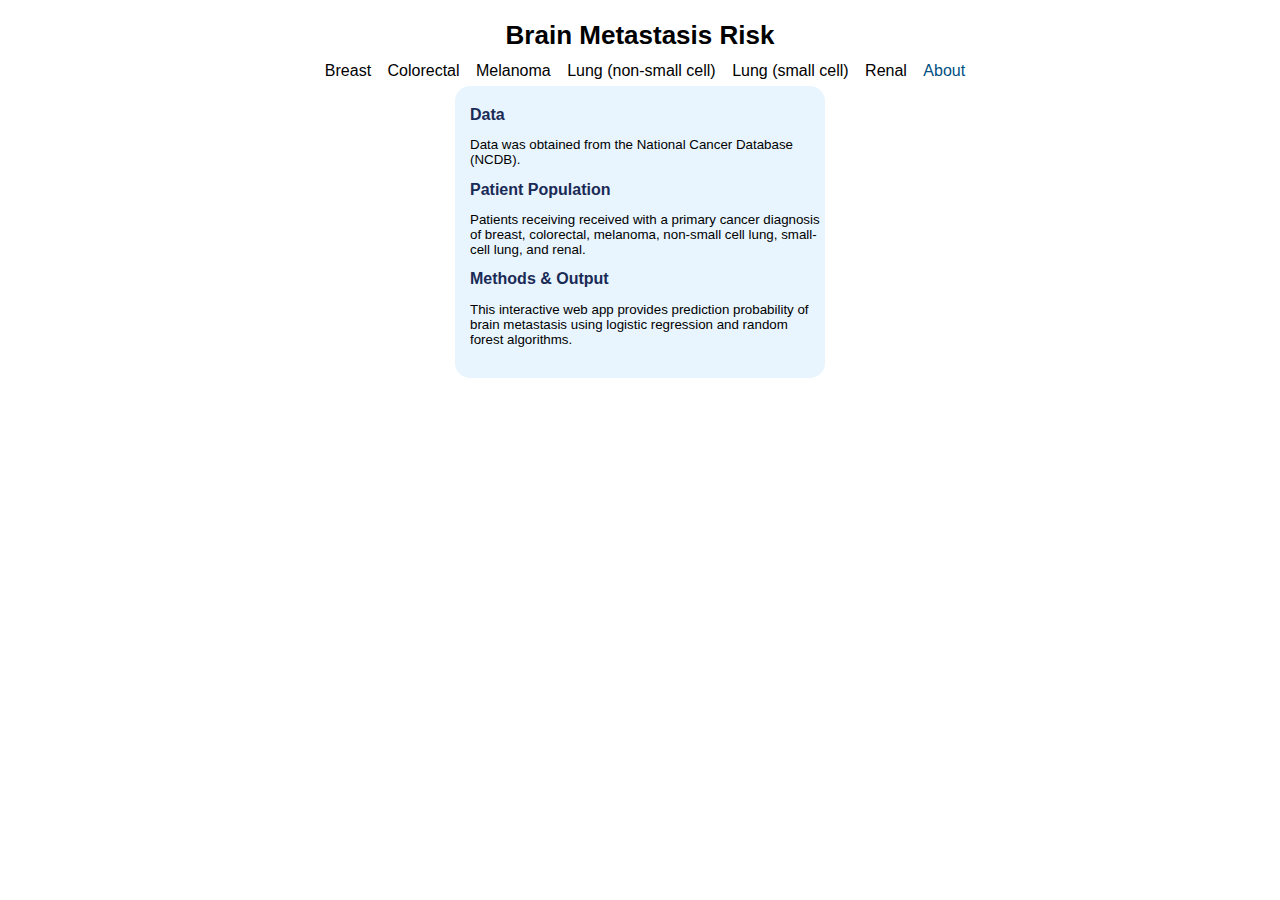
<file: index.html>
<!-- start html doc -->
<html>
<head>
	<link rel = "stylesheet" type = "text/css" href = "style.css">
	<meta name="apple-mobile-web-app-capable" content="yes">
	<meta name = "viewport" content = "width=device-width, initial-scale = 1.0">
	<title> About </title>
</head>

<body>
	
<h1 class = "main-title" align = "center"> Brain Metastasis Risk </h1>

<!-- interactive nav bar, toggle between calculator and about page-->

<div align = "center">
	<ul id = "nav">
		<li><a href = "breast.html"> Breast </a></li>
		<li><a href = "colon.html"> Colorectal </a></li>
		<li><a href = "melanoma.html"> Melanoma </a></li>
		<li><a href = "nsclc.html"> Lung (non-small cell) </a></li>
		<li><a href = "sclc.html"> Lung (small cell) </a></li>
		<li><a href = "rcc.html"> Renal </a></li>
		<li><a href = "index.html" class = "active-page"> About </a></li>
	<ul>
</div>


<!-- begin 'about' section -->
<!-- set background, same as calculate page -->

<div style="background-color: #e8f5feff; border-radius: 15px; width: 370px; margin: 0 auto;">

	<div class = "about">

		<h4> Data </h4>

			<p>
				Data was obtained from the National Cancer Database (NCDB). 
			</p>

		<h4> Patient Population </h4>

			<p>
				Patients receiving received with a primary cancer diagnosis of breast, colorectal, melanoma, non-small cell lung, small-cell lung, and renal.
			</p>


		<h4> Methods &amp Output </h4>

			<p>
				This interactive web app provides prediction probability of brain metastasis using logistic regression and random forest algorithms.
			</p>

		<br>

	</div>

</div>

</body>

</html>
</file>
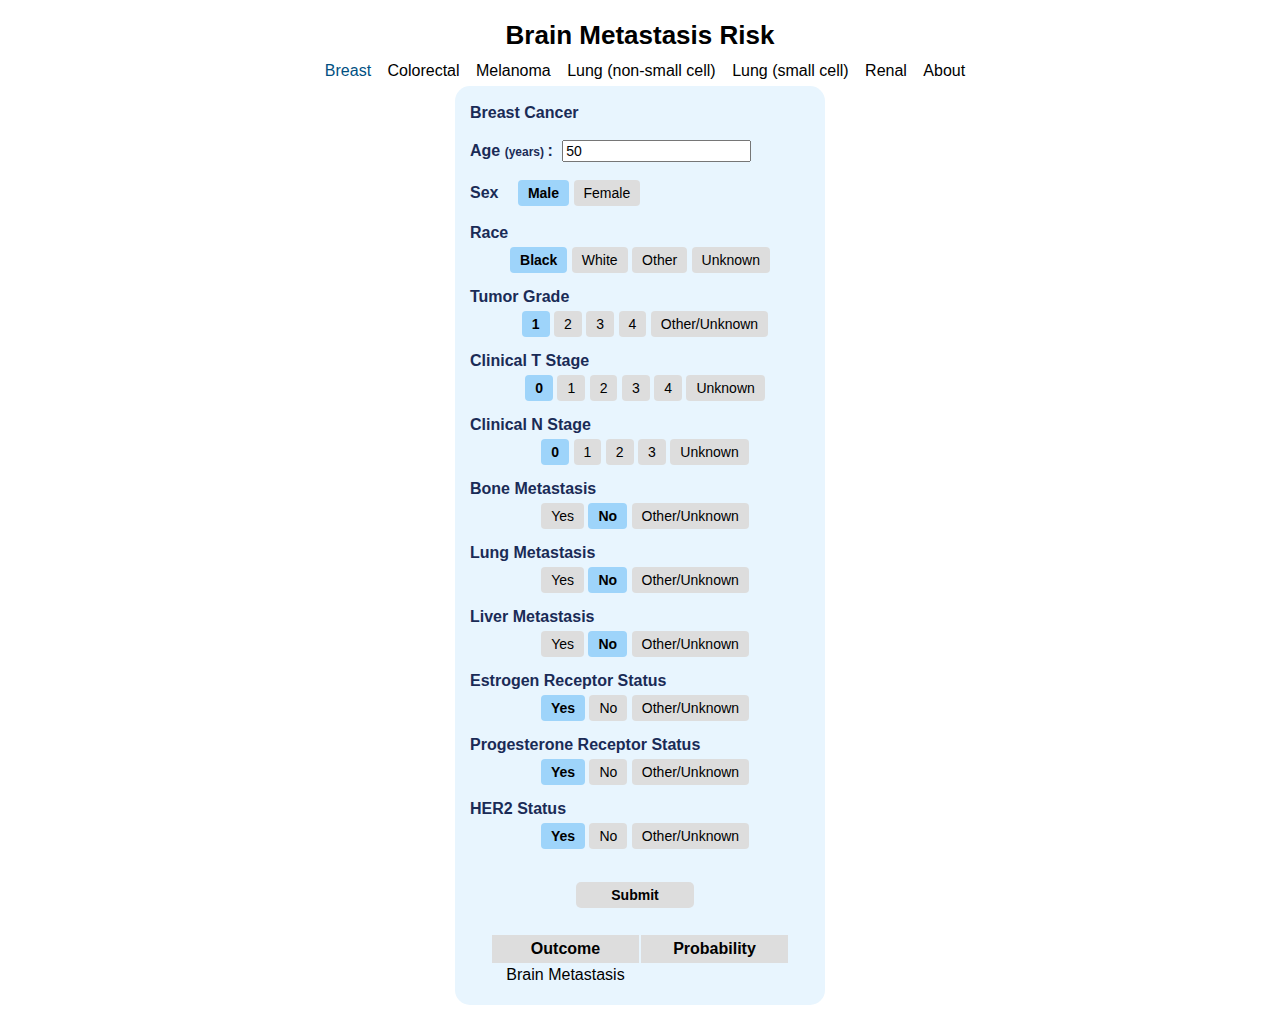
<file: breast.html>
<!--brain mets risk after primary, Aug 2023 update -->

<!-- start html doc -->
<!DOCTYPE html>
<html>
<head lang = "en">
	<link rel = "stylesheet" type = "text/css" href = "style.css">
	<meta charset = "UTF-8">
	<meta name = "apple-mobile-web-app-capable" content = "yes">
	<meta name = "viewport" content = "width=device-width, initial-scale = 1.0">
	<title> Calculate </title>

	<script>
	// for brain mets risk prediction
	// helper function, fix probability interval, bound at 100 bc we display percents
	// returns x as a number, not as a string

	function probInt(x) {
		if (x < 0){
			x = Math.max(0, x);
		}
		if(x > 100){
			x = Math.min(100,x);
		}
		return x;
	}

	// calculation for risk prediction

	function calc(){

		// first obtain age value, if missing report

		var age_val = parseFloat(document.getElementById("age_input").value);

		if (isNaN(age_val)) {
				document.getElementById('display').innerHTML = "Age input is missing.";
			} else {

			// define PT
			// map age onto points

			var PT; 

			if (age_val <= 0) {
				var PT = 15
			} else if (age_val >= 90){
				var PT =  0
			} else {
				var PT = 15 - .17*age_val
			}

			// check male vs female
			// isMale is t/f var, T if male
			var isFemale = document.querySelector('input[name="sex"]:checked').value === "female";

			// get race as string
			var race = document.querySelector('input[name="race"]:checked').value;

			// get tumor grade
			var grade = document.querySelector('input[name="grade"]:checked').value;

			// get t stage
			var tstage = document.querySelector('input[name="tstage"]:checked').value;

			// get n stage
			var nstage = document.querySelector('input[name="nstage"]:checked').value;

			// get bone mets
			var bonemet = document.querySelector('input[name="bonemet"]:checked').value;

			// get lung mets
			var lungmet = document.querySelector('input[name="lungmet"]:checked').value;

			// get liver mets
			var livmet = document.querySelector('input[name="livmet"]:checked').value;

			// get ER status
			var er = document.querySelector('input[name="er"]:checked').value;

			// get PR status
			var pr = document.querySelector('input[name="pr"]:checked').value;

			// get HER2
			var her2 = document.querySelector('input[name="her2"]:checked').value;

			// update PT

			PT = PT + (1.9*isFemale) + 4.9*(race === "4") + 7.4*(race === "2") + 8.1*(race === "1") + 18.7*(grade === "2") + 24.7*(grade === "3") + 35.7*(grade === "4") + 39.9*(grade === "5") + 11.8*(tstage === "2") + 19.8*(tstage === "3") + 20.7*(tstage === "4") + 30.9*(tstage === "0") + 7.7* (tstage === "5") + 32.8*(nstage === "2") + 32.5*(nstage === "3") + 39.5*(nstage === "4") + 35.8*(nstage === "5") + 97.6*(bonemet === "3") + 100.0*(bonemet === "1") + 62.8*(lungmet === "1") + 58.9*(lungmet === "3") + 26.1*(livmet === "1") + 47.6*(livmet === "3") + 2.2*(er === "1") + 20.6*(er === "2") + 11.9*(pr === "3") + 14.8*(pr === "2") + 13.9*(her2 === "2") + 18.5*(her2 === "1");


			// map points onto brain mets risk

			var outcome = Math.round(Math.exp(0.02668734*PT-9.053026)/(Math.exp(0.02668734*PT-9.053026)+1)*100);

			// format, display results bound between 0 and 1
			//document.getElementById('display_outcome').innerHTML = PT +'%'
			document.getElementById('display_outcome').innerHTML = probInt(outcome) +'%'
			}
		}

	</script>

</head>


<body>

<h1 class = "main-title" align = "center"> Brain Metastasis Risk </h1>

<div align = "center">
	<ul id = "nav">
		<li><a href = "breast.html" class = "active-page"> Breast </a></li>
		<li><a href = "colon.html"> Colorectal </a></li>
		<li><a href = "melanoma.html"> Melanoma </a></li>
		<li><a href = "nsclc.html"> Lung (non-small cell) </a></li>
		<li><a href = "sclc.html"> Lung (small cell) </a></li>
		<li><a href = "rcc.html"> Renal </a></li>
		<li><a href = "index.html"> About </a></li>
	<ul>
</div>

<!-- begin calculator -->
<!-- set background -->

<div style="background-color: #e8f5feff; border-radius: 15px; width: 370px; margin: 0 auto">

	<!-- build form -->
	<div style="width: 360px; margin 0 auto">
		<form style = "padding-left: 10px; font-size: 16px" method = "post">
			<br>

			<h4> Breast Cancer</h4><br> <br>

			<h4> Age <span style="font-size: 12px"> (years) </span>: </h4>

			<input type="number" name = "age" id = "age_input" style="font-size: 14px" min = "0" value = "50">

			<br></br>

			<div class = "radio-toolbar">

				<h4> Sex </h4>

				<input type = "radio" id = "sexMale" name = "sex" value = "male" checked>  
				<label for = "sexMale" style="margin-left: 10px"> Male </label>

				<input type = "radio" id = "sexFemale" name = "sex" value = "female">
				<label for = "sexFemale"> Female </label>
			</div>

			<br>

			<h4> Race </h4>

			<div class = "radio-toolbar" style="text-align: center; padding-top: 5px; padding-bottom: 15px">

				<input type = "radio" id = "r1" name = "race" value = 1 checked>
				<label for = "r1"> Black </label>

				<input type = "radio" id = "r2" name = "race" value = 2>
				<label for = "r2"> White </label>

				<input type = "radio" id = "r3" name = "race" value = 3>
				<label for = "r3"> Other </label>

				<input type = "radio" id = "r4" name = "race" value = 4>
				<label for = "r4"> Unknown </label>

			</div>

			<h4> Tumor Grade </h4>

			<div class = "radio-toolbar" style="text-align: center; padding-top: 5px; padding-bottom: 15px">

				<input type = "radio" id = "grade1" name = "grade" value = 1 checked>
				<label for = "grade1" style="margin-left: 10px"> 1 </label>

				<input type = "radio" id = "grade2" name = "grade" value = 2>
				<label for = "grade2"> 2 </label>

				<input type = "radio" id = "grade3" name = "grade" value = 3>
				<label for = "grade3"> 3 </label>

				<input type = "radio" id = "grade4" name = "grade" value = 4>
				<label for = "grade4"> 4 </label>

				<input type = "radio" id = "grade5" name = "grade" value = 5>
				<label for = "grade5"> Other/Unknown </label>

			</div>

			<h4> Clinical T Stage </h4>

			<div class = "radio-toolbar" style="text-align: center; padding-top: 5px; padding-bottom: 15px">

				<input type = "radio" id = "t0" name = "tstage" value = 0 checked>
				<label for = "t0" style="margin-left: 10px"> 0 </label>

				<input type = "radio" id = "t1" name = "tstage" value = 1>
				<label for = "t1"> 1 </label>

				<input type = "radio" id = "t2" name = "tstage" value = 2>
				<label for = "t2"> 2 </label>

				<input type = "radio" id = "t3" name = "tstage" value = 3>
				<label for = "t3"> 3 </label>

				<input type = "radio" id = "t4" name = "tstage" value = 4>
				<label for = "t4"> 4 </label>

				<input type = "radio" id = "t5" name = "grade" value = 5>
				<label for = "t5"> Unknown </label>

			</div>

			<h4> Clinical N Stage </h4>

			<div class = "radio-toolbar" style = "text-align: center; padding-top: 5px; padding-bottom: 15px">


				<input type = "radio" id = "n1" name = "nstage" value = 1 checked>
				<label for = "n1" style="margin-left: 10px"> 0 </label>

				<input type = "radio" id = "n2" name = "nstage" value = 2>
				<label for = "n2"> 1 </label>

				<input type = "radio" id = "n3" name = "nstage" value = 3>
				<label for = "n3"> 2 </label>

				<input type = "radio" id = "n4" name = "nstage" value = 4>
				<label for = "n4"> 3 </label>

				<input type = "radio" id = "n5" name = "nstage" value = 5>
				<label for = "n5"> Unknown </label>

			</div>

			<h4> Bone Metastasis </h4>

			<div class = "radio-toolbar" style = "text-align: center; padding-top: 5px; padding-bottom: 15px">


				<input type = "radio" id = "boney" name = "bonemet" value = 1>
				<label for = "boney" style = "margin-left: 10px"> Yes </label>

				<input type = "radio" id = "bonen" name = "bonemet" value = 2 checked>
				<label for = "bonen"> No </label>

				<input type = "radio" id = "boneo" name = "bonemet" value = 3>
				<label for = "boneo"> Other/Unknown </label>

			</div>

			<h4> Lung Metastasis </h4>

			<div class = "radio-toolbar" style = "text-align: center; padding-top: 5px; padding-bottom:  15px">


				<input type = "radio" id = "lungy" name = "lungmet" value = 1>
				<label for = "lungy" style = "margin-left: 10px"> Yes </label>

				<input type = "radio" id = "lungn" name = "lungmet" value = 2 checked>
				<label for = "lungn"> No </label>

				<input type = "radio" id = "lungo" name = "lungmet" value = 3>
				<label for = "lungo"> Other/Unknown </label>

			</div>


			<h4> Liver Metastasis </h4>

			<div class = "radio-toolbar" style = "text-align: center; padding-top: 5px; padding-bottom:  15px">


				<input type = "radio" id = "livy" name = "livmet" value = 1>
				<label for = "livy" style = "margin-left: 10px"> Yes </label>

				<input type = "radio" id = "livn" name = "livmet" value = 2 checked>
				<label for = "livn"> No </label>

				<input type = "radio" id = "livo" name = "livmet" value = 3>
				<label for = "livo"> Other/Unknown </label>

			</div>

			<h4> Estrogen Receptor Status</h4>

			<div class = "radio-toolbar" style = "text-align: center; padding-top: 5px; padding-bottom:  15px">


				<input type = "radio" id = "ery" name = "er" value = 1 checked>
				<label for = "ery" style = "margin-left: 10px"> Yes </label>

				<input type = "radio" id = "ern" name = "er" value = 2>
				<label for = "ern"> No </label>

				<input type = "radio" id = "ero" name = "er" value = 3>
				<label for = "ero"> Other/Unknown </label>

			</div>


			<h4> Progesterone Receptor Status</h4>

			<div class = "radio-toolbar" style = "text-align: center; padding-top: 5px; padding-bottom:  15px">


				<input type = "radio" id = "pry" name = "pr" value = 1 checked>
				<label for = "pry" style = "margin-left: 10px"> Yes </label>

				<input type = "radio" id = "prn" name = "pr" value = 2>
				<label for = "prn"> No </label>

				<input type = "radio" id = "pro" name = "pr" value = 3>
				<label for = "pro"> Other/Unknown </label>

			</div>

			<h4> HER2 Status</h4>

			<div class = "radio-toolbar" style = "text-align: center; padding-top: 5px; padding-bottom:  15px">
				<input type = "radio" id = "hery" name = "her2" value = 1 checked>
				<label for = "hery" style = "margin-left: 10px"> Yes </label>

				<input type = "radio" id = "hern" name = "her2" value = 2>
				<label for = "hern"> No </label>

				<input type = "radio" id = "hero" name = "her2" value = 3>
				<label for = "hero"> Other/Unknown </label>

			</div>

		</form>

		<br>

		<!--submit button-->
			<div style="text-align: center">
				<input type="submit" value = "Submit" onclick="calc();"> 
			</div>

	</div>

<!--display results -->

	<div class = "form-submit" style="width: 360px; margin: 0 auto; padding-left: 0px">
		<table style="padding-top:25px; table-layout: fixed; width: 300px", align = "center">
			<thead style="background-color: #dddddd;">
				<tr>
					<th style="font-weight:bold; padding-top: 5px; padding-bottom: 5px"> Outcome </th>
					<th style="font-weight:bold"> Probability </th>
				</tr>
			</thead>
			<tbody>
				<tr>
					<td> Brain Metastasis</td>
					<td> <span id = "display_outcome"></span> </td>
				</tr>
			</tbody>
		</table>
	<br>
	</div>
</div>
</body>
</html>
</file>
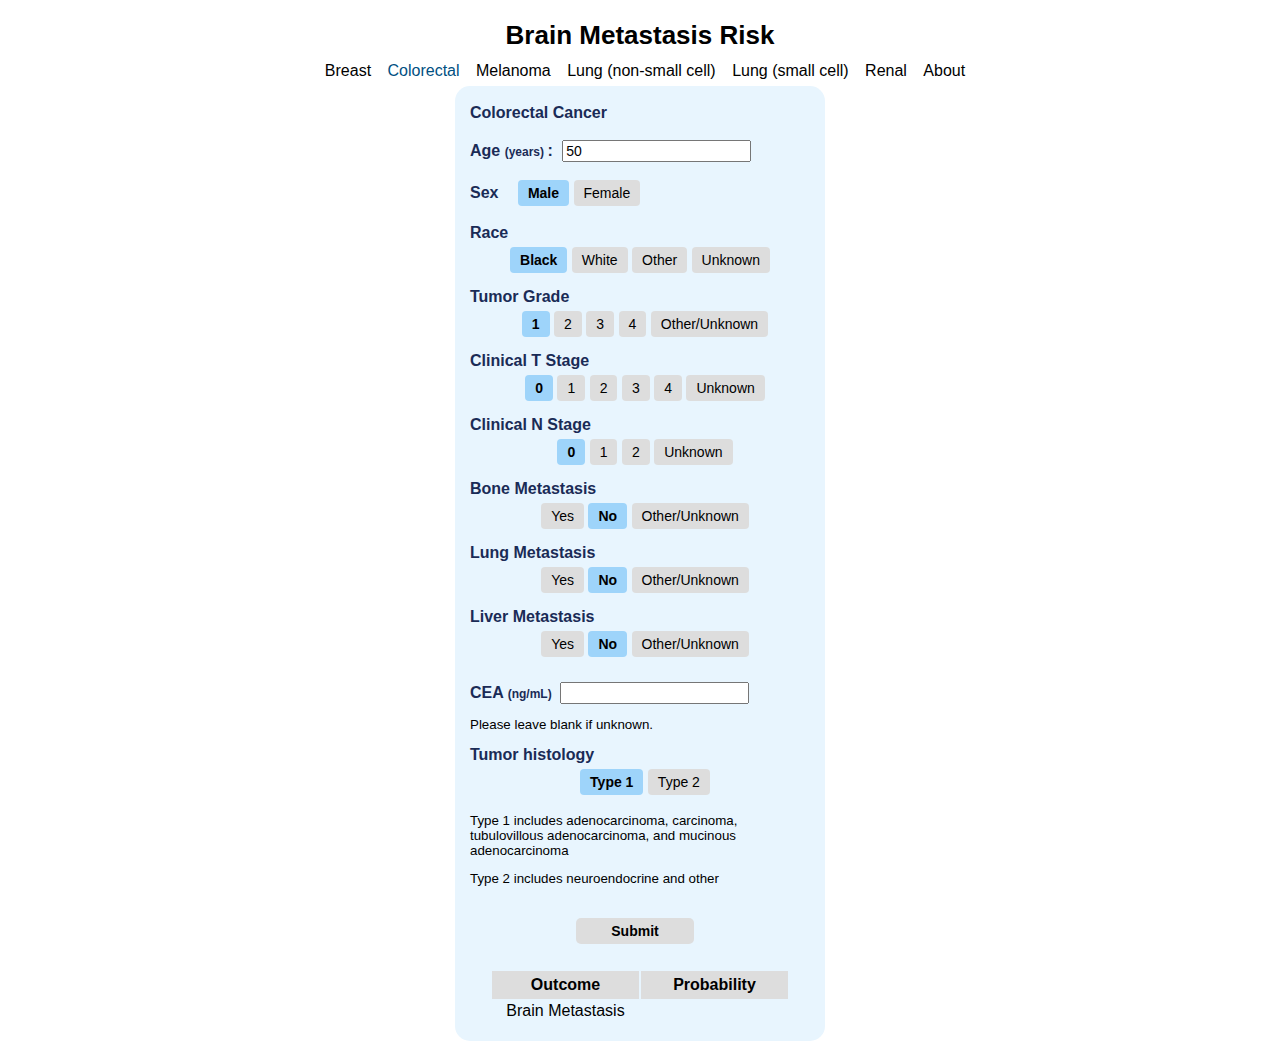
<file: colon.html>
<!--brain mets risk after primary -->

<!-- start html doc -->
<!DOCTYPE html>
<html>
<head lang = "en">
	<link rel = "stylesheet" type = "text/css" href = "style.css">
	<meta charset = "UTF-8">
	<meta name = "apple-mobile-web-app-capable" content = "yes">
	<meta name = "viewport" content = "width=device-width, initial-scale = 1.0">
	<title> Calculate </title>

	<script>
	// for brain mets risk prediction
	// helper function, fix probability interval, bound at 100 bc we display percents
	// returns x as a number, not as a string

	function probInt(x) {
		if (x < 0){
			x = Math.max(0, x);
		}
		if(x > 100){
			x = Math.min(100,x);
		}
		return x;
	}

	// calculation for risk prediction

	function calc(){

		// first obtain age value, if missing report

		var age_val = parseFloat(document.getElementById("age_input").value);

		if (isNaN(age_val)) {
				document.getElementById('display').innerHTML = "Age input is missing.";
			} else {

			// define PT
			// map age onto points

			var PT; 

			if (age_val <= 0) {
				var PT = 28.5
			} else if (age_val >= 90){
				var PT =  0
			} else {
				var PT = 28.5 - .032*age_val
			}

			// check male vs female
			// isMale is t/f var, T if male
			var isMale = document.querySelector('input[name="sex"]:checked').value === "male";

			// get race as string
			var race = document.querySelector('input[name="race"]:checked').value;

			// get tumor grade
			var grade = document.querySelector('input[name="grade"]:checked').value;

			// get t stage
			var tstage = document.querySelector('input[name="tstage"]:checked').value;

			// get n stage
			var nstage = document.querySelector('input[name="nstage"]:checked').value;

			// get bone mets
			var bonemet = document.querySelector('input[name="bonemet"]:checked').value;

			// get lung mets
			var lungmet = document.querySelector('input[name="lungmet"]:checked').value;

			// get liver mets
			var livmet = document.querySelector('input[name="livmet"]:checked').value;

			// get CEA value
			var cea = parseFloat(document.getElementById("cea_input").value);

			// get hist status
			var his = document.querySelector('input[name="his"]:checked').value;

			// update PT

			PT = PT + (0.7*isMale) + 1.3*(race === "4") + 3.7*(race === "3") + 13.6*(race === "2") + 7.4*(grade === "2") + 43.6*(grade === "3") + 43.8*(grade === "4") + 47.2*(grade === "5") + 9.9*(tstage === "1") + 11.5*(tstage === "3") + 10.3*(tstage === "4") + 61.7*(tstage === "0") + 17.1* (tstage === "5") + 17.9*(nstage === "2") + 30.2*(nstage === "3") + 9.0*(nstage === "5") + 85.8*(bonemet === "3") + 73.9*(bonemet === "1") + 100.0*(lungmet === "1") + 65.7*(lungmet === "3") + 15.1*(livmet === "1") + 73.2*(livmet === "3") + 0.8*(his === "1") + 26.6*(cea >= 2.5) + 15.5*(isNaN(cea));

			// map points onto brain mets risk

			var outcome = Math.round(Math.exp(0.022786*PT-8.490516)/(Math.exp(0.022786*PT-8.490516)+1)*100);

			// format, display results bound between 0 and 1
			document.getElementById('display_outcome').innerHTML = probInt(outcome) +'%'

			}
		}

	</script>

</head>


<body>

<h1 class = "main-title" align = "center"> Brain Metastasis Risk </h1>

<div align = "center">
	<ul id = "nav">
		<li><a href = "breast.html"> Breast </a></li>
		<li><a href = "colon.html" class = "active-page"> Colorectal </a></li>
		<li><a href = "melanoma.html"> Melanoma </a></li>
		<li><a href = "nsclc.html"> Lung (non-small cell) </a></li>
		<li><a href = "sclc.html"> Lung (small cell) </a></li>
		<li><a href = "rcc.html"> Renal </a></li>
		<li><a href = "index.html"> About </a></li>
	<ul>
</div>

<!-- begin calculator -->
<!-- set background -->

<div style="background-color: #e8f5feff; border-radius: 15px; width: 370px; margin: 0 auto">

	<!-- build form -->
	<div style="width: 360px; margin 0 auto">
		<form style = "padding-left: 10px; font-size: 16px" method = "post">
			<br>

			<h4> Colorectal Cancer</h4> <br> <br>

			<h4> Age <span style="font-size: 12px"> (years) </span>: </h4>

			<input type="number" name = "age" id = "age_input" style="font-size: 14px" min = "0" value = "50">

			<br></br>

			<div class = "radio-toolbar">

				<h4> Sex </h4>

				<input type = "radio" id = "sexMale" name = "sex" value = "male" checked>  
				<label for = "sexMale" style="margin-left: 10px"> Male </label>

				<input type = "radio" id = "sexFemale" name = "sex" value = "female">
				<label for = "sexFemale"> Female </label>
			</div>

			<br>

			<h4> Race </h4>

			<div class = "radio-toolbar" style="text-align: center; padding-top: 5px; padding-bottom: 15px">

				<input type = "radio" id = "r1" name = "race" value = 1 checked>
				<label for = "r1"> Black </label>

				<input type = "radio" id = "r2" name = "race" value = 2>
				<label for = "r2"> White </label>

				<input type = "radio" id = "r3" name = "race" value = 3>
				<label for = "r3"> Other </label>

				<input type = "radio" id = "r4" name = "race" value = 4>
				<label for = "r4"> Unknown </label>

			</div>

			<h4> Tumor Grade </h4>

			<div class = "radio-toolbar" style="text-align: center; padding-top: 5px; padding-bottom: 15px">

				<input type = "radio" id = "grade1" name = "grade" value = 1 checked>
				<label for = "grade1" style="margin-left: 10px"> 1 </label>

				<input type = "radio" id = "grade2" name = "grade" value = 2>
				<label for = "grade2"> 2 </label>

				<input type = "radio" id = "grade3" name = "grade" value = 3>
				<label for = "grade3"> 3 </label>

				<input type = "radio" id = "grade4" name = "grade" value = 4>
				<label for = "grade4"> 4 </label>

				<input type = "radio" id = "grade5" name = "grade" value = 5>
				<label for = "grade5"> Other/Unknown </label>

			</div>

			<h4> Clinical T Stage </h4>

			<div class = "radio-toolbar" style="text-align: center; padding-top: 5px; padding-bottom: 15px">

				<input type = "radio" id = "t0" name = "tstage" value = 0 checked>
				<label for = "t0" style="margin-left: 10px"> 0 </label>

				<input type = "radio" id = "t1" name = "tstage" value = 1>
				<label for = "t1"> 1 </label>

				<input type = "radio" id = "t2" name = "tstage" value = 2>
				<label for = "t2"> 2 </label>

				<input type = "radio" id = "t3" name = "tstage" value = 3>
				<label for = "t3"> 3 </label>

				<input type = "radio" id = "t4" name = "tstage" value = 4>
				<label for = "t4"> 4 </label>

				<input type = "radio" id = "t5" name = "grade" value = 5>
				<label for = "t5"> Unknown </label>

			</div>

			<h4> Clinical N Stage </h4>

			<div class = "radio-toolbar" style = "text-align: center; padding-top: 5px; padding-bottom: 15px">


				<input type = "radio" id = "n1" name = "nstage" value = 1 checked>
				<label for = "n1" style="margin-left: 10px"> 0 </label>

				<input type = "radio" id = "n2" name = "nstage" value = 2>
				<label for = "n2"> 1 </label>

				<input type = "radio" id = "n3" name = "nstage" value = 3>
				<label for = "n3"> 2 </label>

				<input type = "radio" id = "n5" name = "nstage" value = 5>
				<label for = "n5"> Unknown </label>

			</div>

			<h4> Bone Metastasis </h4>

			<div class = "radio-toolbar" style = "text-align: center; padding-top: 5px; padding-bottom: 15px">


				<input type = "radio" id = "boney" name = "bonemet" value = 1>
				<label for = "boney" style = "margin-left: 10px"> Yes </label>

				<input type = "radio" id = "bonen" name = "bonemet" value = 2 checked>
				<label for = "bonen"> No </label>

				<input type = "radio" id = "boneo" name = "bonemet" value = 3>
				<label for = "boneo"> Other/Unknown </label>

			</div>

			<h4> Lung Metastasis </h4>

			<div class = "radio-toolbar" style = "text-align: center; padding-top: 5px; padding-bottom:  15px">


				<input type = "radio" id = "lungy" name = "lungmet" value = 1>
				<label for = "lungy" style = "margin-left: 10px"> Yes </label>

				<input type = "radio" id = "lungn" name = "lungmet" value = 2 checked>
				<label for = "lungn"> No </label>

				<input type = "radio" id = "lungo" name = "lungmet" value = 3>
				<label for = "lungo"> Other/Unknown </label>

			</div>


			<h4> Liver Metastasis </h4>

			<div class = "radio-toolbar" style = "text-align: center; padding-top: 5px; padding-bottom:  25px">


				<input type = "radio" id = "livy" name = "livmet" value = 1>
				<label for = "livy" style = "margin-left: 10px"> Yes </label>

				<input type = "radio" id = "livn" name = "livmet" value = 2 checked>
				<label for = "livn"> No </label>

				<input type = "radio" id = "livo" name = "livmet" value = 3>
				<label for = "livo"> Other/Unknown </label>

			</div>

			<h4> CEA <span style="font-size: 12px"> (ng/mL) </h4>

			<input type="number" name = "cea" id = "cea_input" style="font-size: 14px" min = "0" value = "">

			<p> Please leave blank if unknown.</p>


			<h4> Tumor histology  </h4>

			<div class = "radio-toolbar" style = "text-align: center; padding-top: 5px; padding-bottom:  5px">


				<input type = "radio" id = "his1" name = "his" value = 1 checked>
				<label for = "his1" style = "margin-left: 10px"> Type 1 </label>

				<input type = "radio" id = "his2" name = "his" value = 2 >
				<label for = "his2"> Type 2 </label>

			</div>

			<p> Type 1 includes adenocarcinoma, carcinoma, tubulovillous adenocarcinoma, and mucinous adenocarcinoma</p>

			<p> Type 2 includes neuroendocrine and other</p>
			
		</form>

		<br>

		<!--submit button-->
			<div style="text-align: center">
				<input type="submit" value = "Submit" onclick="calc();"> 
			</div>

	</div>

<!--display results -->

	<div class = "form-submit" style="width: 360px; margin: 0 auto; padding-left: 0px">
		<table style="padding-top:25px; table-layout: fixed; width: 300px", align = "center">
			<thead style="background-color: #dddddd;">
				<tr>
					<th style="font-weight:bold; padding-top: 5px; padding-bottom: 5px"> Outcome </th>
					<th style="font-weight:bold"> Probability </th>
				</tr>
			</thead>
			<tbody>
				<tr>
					<td> Brain Metastasis</td>
					<td> <span id = "display_outcome"></span> </td>
				</tr>
			</tbody>
		</table>
	<br>
	</div>
</div>
</body>
</html>
</file>
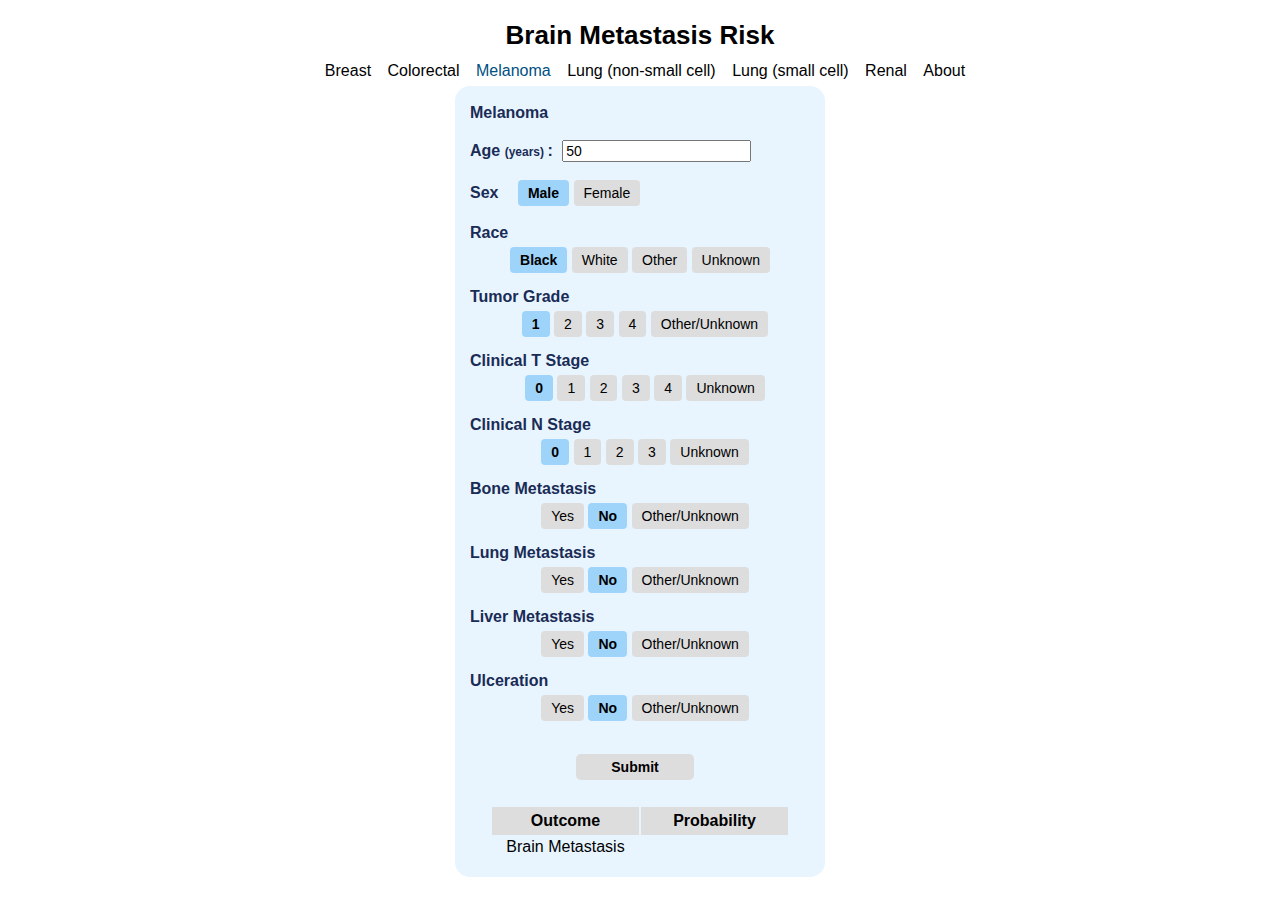
<file: melanoma.html>
<!--brain mets risk after primary, August 2023 update -->

<!-- start html doc -->
<!DOCTYPE html>
<html>
<head lang = "en">
	<link rel = "stylesheet" type = "text/css" href = "style.css">
	<meta charset = "UTF-8">
	<meta name = "apple-mobile-web-app-capable" content = "yes">
	<meta name = "viewport" content = "width=device-width, initial-scale = 1.0">
	<title> Calculate </title>

	<script>
	// for brain mets risk prediction
	// helper function, fix probability interval, bound at 100 bc we display percents
	// returns x as a number, not as a string

	function probInt(x) {
		if (x < 0){
			x = Math.max(0, x);
		}
		if(x > 100){
			x = Math.min(100,x);
		}
		return x;
	}

	// calculation for risk prediction

	function calc(){

		// first obtain age value, if missing report

		var age_val = parseFloat(document.getElementById("age_input").value);

		if (isNaN(age_val)) {
				document.getElementById('display').innerHTML = "Age input is missing.";
			} else {

			// define PT
			// map age onto points

			var PT; 

			if (age_val <= 0) {
				var PT = 36.3
			} else if (age_val >= 90){
				var PT =  0
			} else {
				var PT = 36.3 - .4*age_val
			}

			// check male vs female
			// isMale is t/f var, T if male
			var isMale = document.querySelector('input[name="sex"]:checked').value === "male";

			// get race as string
			var race = document.querySelector('input[name="race"]:checked').value;

			// get tumor grade
			var grade = document.querySelector('input[name="grade"]:checked').value;

			// get t stage
			var tstage = document.querySelector('input[name="tstage"]:checked').value;

			// get n stage
			var nstage = document.querySelector('input[name="nstage"]:checked').value;

			// get bone mets
			var bonemet = document.querySelector('input[name="bonemet"]:checked').value;

			// get lung mets
			var lungmet = document.querySelector('input[name="lungmet"]:checked').value;

			// get liver mets
			var livmet = document.querySelector('input[name="livmet"]:checked').value;

			// get ulceration status
			var ulc = document.querySelector('input[name="ulcer"]:checked').value;

			// update PT

			PT = PT + (13.1*isMale) + 15.8*(race === "4") + 19.0*(race === "3") + 19.0*(race === "2") + 14.8*(grade === "2") + 30.8*(grade === "3") + 2.1*(grade === "4") + 5.4*(grade === "5") + 13.0*(tstage === "2") + 26.8*(tstage === "3") + 50.4*(tstage === "4") + 94.0*(tstage === "0") + 45.5*(tstage === "5") + 14.0*(nstage === "2") + 14.7*(nstage === "3") + 22.0*(nstage === "4") + 11.6*(nstage === "5") + 40.7*(bonemet === "3") + 22.1*(bonemet === "1") + 100.0*(lungmet === "1") + 98.9*(lungmet === "3") + 16.4*(livmet === "1") + 46.4*(livmet === "3") + 24.9*(ulc === "1") + 51.0*(ulc === "3");

			// map points onto brain mets risk

			var outcome = Math.round(Math.exp(0.031527*PT-8.58)/(Math.exp(0.031527*PT-8.58)+1)*100);

			// format, display results bound between 0 and 1
			document.getElementById('display_outcome').innerHTML = probInt(outcome) +'%'
			}
		}

	</script>

</head>


<body>

<h1 class = "main-title" align = "center"> Brain Metastasis Risk </h1>

<div align = "center">
	<ul id = "nav">
		<li><a href = "breast.html"> Breast </a></li>
		<li><a href = "colon.html"> Colorectal </a></li>
		<li><a href = "melanoma.html" class = "active-page"> Melanoma </a></li>
		<li><a href = "nsclc.html"> Lung (non-small cell) </a></li>
		<li><a href = "sclc.html"> Lung (small cell) </a></li>
		<li><a href = "rcc.html"> Renal </a></li>
		<li><a href = "index.html"> About </a></li>
	<ul>
</div>

<!-- begin calculator -->
<!-- set background -->

<div style="background-color: #e8f5feff; border-radius: 15px; width: 370px; margin: 0 auto">

	<!-- build form -->
	<div style="width: 360px; margin 0 auto">
		<form style = "padding-left: 10px; font-size: 16px" method = "post">
			<br>

			<h4> Melanoma </h4> <br> <br>

			<h4> Age <span style="font-size: 12px"> (years) </span>: </h4>

			<input type="number" name = "age" id = "age_input" style="font-size: 14px" min = "0" value = "50">

			<br></br>

			<div class = "radio-toolbar">

				<h4> Sex </h4>

				<input type = "radio" id = "sexMale" name = "sex" value = "male" checked>  
				<label for = "sexMale" style="margin-left: 10px"> Male </label>

				<input type = "radio" id = "sexFemale" name = "sex" value = "female">
				<label for = "sexFemale"> Female </label>
			</div>

			<br>

			<h4> Race </h4>

			<div class = "radio-toolbar" style="text-align: center; padding-top: 5px; padding-bottom: 15px">

				<input type = "radio" id = "r1" name = "race" value = 1 checked>
				<label for = "r1"> Black </label>

				<input type = "radio" id = "r2" name = "race" value = 2>
				<label for = "r2"> White </label>

				<input type = "radio" id = "r3" name = "race" value = 3>
				<label for = "r3"> Other </label>

				<input type = "radio" id = "r4" name = "race" value = 4>
				<label for = "r4"> Unknown </label>

			</div>

			<h4> Tumor Grade </h4>

			<div class = "radio-toolbar" style="text-align: center; padding-top: 5px; padding-bottom: 15px">

				<input type = "radio" id = "grade1" name = "grade" value = 1 checked>
				<label for = "grade1" style="margin-left: 10px"> 1 </label>

				<input type = "radio" id = "grade2" name = "grade" value = 2>
				<label for = "grade2"> 2 </label>

				<input type = "radio" id = "grade3" name = "grade" value = 3>
				<label for = "grade3"> 3 </label>

				<input type = "radio" id = "grade4" name = "grade" value = 4>
				<label for = "grade4"> 4 </label>

				<input type = "radio" id = "grade5" name = "grade" value = 5>
				<label for = "grade5"> Other/Unknown </label>

			</div>

			<h4> Clinical T Stage </h4>

			<div class = "radio-toolbar" style="text-align: center; padding-top: 5px; padding-bottom: 15px">

				<input type = "radio" id = "t0" name = "tstage" value = 0 checked>
				<label for = "t0" style="margin-left: 10px"> 0 </label>

				<input type = "radio" id = "t1" name = "tstage" value = 1>
				<label for = "t1"> 1 </label>

				<input type = "radio" id = "t2" name = "tstage" value = 2>
				<label for = "t2"> 2 </label>

				<input type = "radio" id = "t3" name = "tstage" value = 3>
				<label for = "t3"> 3 </label>

				<input type = "radio" id = "t4" name = "tstage" value = 4>
				<label for = "t4"> 4 </label>

				<input type = "radio" id = "t5" name = "grade" value = 5>
				<label for = "t5"> Unknown </label>

			</div>

			<h4> Clinical N Stage </h4>

			<div class = "radio-toolbar" style = "text-align: center; padding-top: 5px; padding-bottom: 15px">


				<input type = "radio" id = "n1" name = "nstage" value = 1 checked>
				<label for = "n1" style="margin-left: 10px"> 0 </label>

				<input type = "radio" id = "n2" name = "nstage" value = 2>
				<label for = "n2"> 1 </label>

				<input type = "radio" id = "n3" name = "nstage" value = 3>
				<label for = "n3"> 2 </label>

				<input type = "radio" id = "n4" name = "nstage" value = 4>
				<label for = "n4"> 3 </label>

				<input type = "radio" id = "n5" name = "nstage" value = 5>
				<label for = "n5"> Unknown </label>

			</div>

			<h4> Bone Metastasis </h4>

			<div class = "radio-toolbar" style = "text-align: center; padding-top: 5px; padding-bottom: 15px">


				<input type = "radio" id = "boney" name = "bonemet" value = 1>
				<label for = "boney" style = "margin-left: 10px"> Yes </label>

				<input type = "radio" id = "bonen" name = "bonemet" value = 2 checked>
				<label for = "bonen"> No </label>

				<input type = "radio" id = "boneo" name = "bonemet" value = 3>
				<label for = "boneo"> Other/Unknown </label>

			</div>

			<h4> Lung Metastasis </h4>

			<div class = "radio-toolbar" style = "text-align: center; padding-top: 5px; padding-bottom:  15px">


				<input type = "radio" id = "lungy" name = "lungmet" value = 1>
				<label for = "lungy" style = "margin-left: 10px"> Yes </label>

				<input type = "radio" id = "lungn" name = "lungmet" value = 2 checked>
				<label for = "lungn"> No </label>

				<input type = "radio" id = "lungo" name = "lungmet" value = 3>
				<label for = "lungo"> Other/Unknown </label>

			</div>


			<h4> Liver Metastasis </h4>

			<div class = "radio-toolbar" style = "text-align: center; padding-top: 5px; padding-bottom:  15px">


				<input type = "radio" id = "livy" name = "livmet" value = 1>
				<label for = "livy" style = "margin-left: 10px"> Yes </label>

				<input type = "radio" id = "livn" name = "livmet" value = 2 checked>
				<label for = "livn"> No </label>

				<input type = "radio" id = "livo" name = "livmet" value = 3>
				<label for = "livo"> Other/Unknown </label>

			</div>

			<h4> Ulceration  </h4>

			<div class = "radio-toolbar" style = "text-align: center; padding-top: 5px; padding-bottom:  15px">


				<input type = "radio" id = "ulcery" name = "ulcer" value = 1>
				<label for = "ulcery" style = "margin-left: 10px"> Yes </label>

				<input type = "radio" id = "ulcern" name = "ulcer" value = 2 checked>
				<label for = "ulcern"> No </label>

				<input type = "radio" id = "ulcero" name = "ulcer" value = 3>
				<label for = "ulcero"> Other/Unknown </label>

			</div>

			
		</form>

		<br>

		<!--submit button-->
			<div style="text-align: center">
				<input type="submit" value = "Submit" onclick="calc();"> 
			</div>

	</div>

<!--display results -->

	<div class = "form-submit" style="width: 360px; margin: 0 auto; padding-left: 0px">
		<table style="padding-top:25px; table-layout: fixed; width: 300px", align = "center">
			<thead style="background-color: #dddddd;">
				<tr>
					<th style="font-weight:bold; padding-top: 5px; padding-bottom: 5px"> Outcome </th>
					<th style="font-weight:bold"> Probability </th>
				</tr>
			</thead>
			<tbody>
				<tr>
					<td> Brain Metastasis</td>
					<td> <span id = "display_outcome"></span> </td>
				</tr>
			</tbody>
		</table>
	<br>
	</div>
</div>
</body>
</html>
</file>
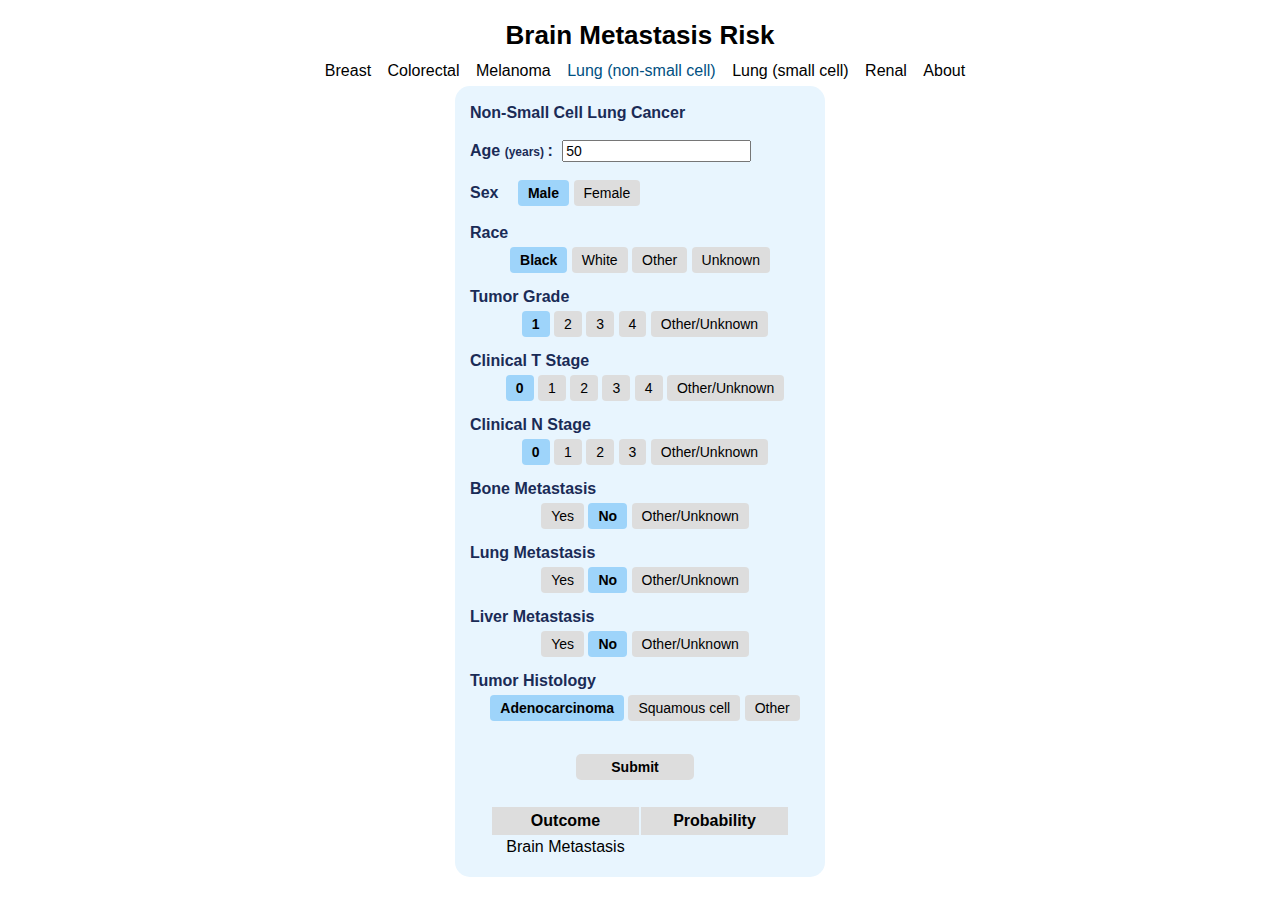
<file: nsclc.html>
<!--brain mets risk after primary, Aug 2023 -->

<!-- start html doc -->
<!DOCTYPE html>
<html>
<head lang = "en">
	<link rel = "stylesheet" type = "text/css" href = "style.css">
	<meta charset = "UTF-8">
	<meta name = "apple-mobile-web-app-capable" content = "yes">
	<meta name = "viewport" content = "width=device-width, initial-scale = 1.0">
	<title> Calculate </title>

	<script>
	// for brain mets risk prediction
	// helper function, fix probability interval, bound at 100 bc we display percents
	// returns x as a number, not as a string

	function probInt(x) {
		if (x < 0){
			x = Math.max(0, x);
		}
		if(x > 100){
			x = Math.min(100,x);
		}
		return x;
	}

	// calculation for risk prediction

	function calc(){

		// first obtain age value, if missing report

		var age_val = parseFloat(document.getElementById("age_input").value);

		if (isNaN(age_val)) {
				document.getElementById('display').innerHTML = "Age input is missing.";
			} else {

			// define PT
			// map age onto points

			var PT; 

			if (age_val <= 0) {
				var PT = 100.0
			} else if (age_val >= 90){
				var PT =  0
			} else {
				var PT = 100.0 - 1.11*age_val
			}

			// check male vs female
			// isFemale is t/f var, T if Female
			var isFemale = document.querySelector('input[name="sex"]:checked').value === "female";

			// get race as string
			var race = document.querySelector('input[name="race"]:checked').value;

			// get tumor grade
			var grade = document.querySelector('input[name="grade"]:checked').value;

			// get t stage
			var tstage = document.querySelector('input[name="tstage"]:checked').value;

			// get n stage
			var nstage = document.querySelector('input[name="nstage"]:checked').value;

			// get bone mets
			var bonemet = document.querySelector('input[name="bonemet"]:checked').value;

			// get lung mets
			var lungmet = document.querySelector('input[name="lungmet"]:checked').value;

			// get liver mets
			var livmet = document.querySelector('input[name="livmet"]:checked').value;

			// get histology
			var hist = document.querySelector('input[name="hist"]:checked').value;


			// update PT

			PT = PT + (0.4*isFemale) + 4.0*(race === "4") + 4.9*(race === "3") + 25.2*(grade === "2") + 46.5*(grade === "3") + 47.2*(grade === "4") + 50.6*(grade === "5") + 20.4*(tstage === "2") + 18.8*(tstage === "3") + 18.5*(tstage === "4") + 25.1*(tstage === "0") + 12.4*(tstage === "5") + 22.4*(nstage === "2") + 25.6*(nstage === "3") + 17.4*(nstage === "5") + 24.2*(nstage === "4") + 38.6*(bonemet === "3") + 21.9*(bonemet === "1") + 14.4*(lungmet === "1") + 27.1*(lungmet === "3") + 19.5*(livmet === "1") + 39.3*(livmet === "3") + 34.4*(hist === "1") + 24.9*(hist === "3");

			// map points onto brain mets risk

			var outcome = Math.round(Math.exp(0.029437*PT-6.122133)/(Math.exp(0.029437*PT-6.122133)+1)*100);

			// format, display results bound between 0 and 1
			document.getElementById('display_outcome').innerHTML = probInt(outcome) +'%'
			}
		}

	</script>

</head>


<body>

<h1 class = "main-title" align = "center"> Brain Metastasis Risk </h1>

<div align = "center">
	<ul id = "nav">
		<li><a href = "breast.html"> Breast </a></li>
		<li><a href = "colon.html"> Colorectal </a></li>
		<li><a href = "melanoma.html"> Melanoma </a></li>
		<li><a href = "nsclc.html" class = "active-page"> Lung (non-small cell) </a></li>
		<li><a href = "sclc.html"> Lung (small cell) </a></li>
		<li><a href = "rcc.html"> Renal </a></li>
		<li><a href = "index.html"> About </a></li>
	<ul>
</div>

<!-- begin calculator -->
<!-- set background -->

<div style="background-color: #e8f5feff; border-radius: 15px; width: 370px; margin: 0 auto">

	<!-- build form -->
	<div style="width: 360px; margin 0 auto">
		<form style = "padding-left: 10px; font-size: 16px" method = "post">
			<br>

			<h4> Non-Small Cell Lung Cancer </h4> <br> <br>

			<h4> Age <span style="font-size: 12px"> (years) </span>: </h4>

			<input type="number" name = "age" id = "age_input" style="font-size: 14px" min = "0" value = "50">

			<br></br>

			<div class = "radio-toolbar">

				<h4> Sex </h4>

				<input type = "radio" id = "sexMale" name = "sex" value = "male" checked>  
				<label for = "sexMale" style="margin-left: 10px"> Male </label>

				<input type = "radio" id = "sexFemale" name = "sex" value = "female">
				<label for = "sexFemale"> Female </label>
			</div>

			<br>

			<h4> Race </h4>

			<div class = "radio-toolbar" style="text-align: center; padding-top: 5px; padding-bottom: 15px">

				<input type = "radio" id = "r1" name = "race" value = 1 checked>
				<label for = "r1"> Black </label>

				<input type = "radio" id = "r2" name = "race" value = 2>
				<label for = "r2"> White </label>

				<input type = "radio" id = "r3" name = "race" value = 3>
				<label for = "r3"> Other </label>

				<input type = "radio" id = "r4" name = "race" value = 4>
				<label for = "r4"> Unknown </label>

			</div>

			<h4> Tumor Grade </h4>

			<div class = "radio-toolbar" style="text-align: center; padding-top: 5px; padding-bottom: 15px">

				<input type = "radio" id = "grade1" name = "grade" value = 1 checked>
				<label for = "grade1" style="margin-left: 10px"> 1 </label>

				<input type = "radio" id = "grade2" name = "grade" value = 2>
				<label for = "grade2"> 2 </label>

				<input type = "radio" id = "grade3" name = "grade" value = 3>
				<label for = "grade3"> 3 </label>

				<input type = "radio" id = "grade4" name = "grade" value = 4>
				<label for = "grade4"> 4 </label>

				<input type = "radio" id = "grade5" name = "grade" value = 5>
				<label for = "grade5"> Other/Unknown </label>

			</div>

			<h4> Clinical T Stage </h4>

			<div class = "radio-toolbar" style="text-align: center; padding-top: 5px; padding-bottom: 15px">

				<input type = "radio" id = "t0" name = "tstage" value = 0 checked>
				<label for = "t0" style="margin-left: 10px"> 0 </label>

				<input type = "radio" id = "t1" name = "tstage" value = 1>
				<label for = "t1"> 1 </label>

				<input type = "radio" id = "t2" name = "tstage" value = 2>
				<label for = "t2"> 2 </label>

				<input type = "radio" id = "t3" name = "tstage" value = 3>
				<label for = "t3"> 3 </label>

				<input type = "radio" id = "t4" name = "tstage" value = 4>
				<label for = "t4"> 4 </label>

				<input type = "radio" id = "t5" name = "grade" value = 5>
				<label for = "t5"> Other/Unknown </label>

			</div>

			<h4> Clinical N Stage </h4>

			<div class = "radio-toolbar" style = "text-align: center; padding-top: 5px; padding-bottom: 15px">


				<input type = "radio" id = "n1" name = "nstage" value = 1 checked>
				<label for = "n1" style="margin-left: 10px"> 0 </label>

				<input type = "radio" id = "n2" name = "nstage" value = 2>
				<label for = "n2"> 1 </label>

				<input type = "radio" id = "n3" name = "nstage" value = 3>
				<label for = "n3"> 2 </label>

				<input type = "radio" id = "n4" name = "nstage" value = 4>
				<label for = "n4"> 3 </label>

				<input type = "radio" id = "n5" name = "nstage" value = 5>
				<label for = "n5"> Other/Unknown </label>

			</div>

			<h4> Bone Metastasis </h4>

			<div class = "radio-toolbar" style = "text-align: center; padding-top: 5px; padding-bottom: 15px">


				<input type = "radio" id = "boney" name = "bonemet" value = 1>
				<label for = "boney" style = "margin-left: 10px"> Yes </label>

				<input type = "radio" id = "bonen" name = "bonemet" value = 2 checked>
				<label for = "bonen"> No </label>

				<input type = "radio" id = "boneo" name = "bonemet" value = 3>
				<label for = "boneo"> Other/Unknown </label>

			</div>

			<h4> Lung Metastasis </h4>

			<div class = "radio-toolbar" style = "text-align: center; padding-top: 5px; padding-bottom:  15px">


				<input type = "radio" id = "lungy" name = "lungmet" value = 1>
				<label for = "lungy" style = "margin-left: 10px"> Yes </label>

				<input type = "radio" id = "lungn" name = "lungmet" value = 2 checked>
				<label for = "lungn"> No </label>

				<input type = "radio" id = "lungo" name = "lungmet" value = 3>
				<label for = "lungo"> Other/Unknown </label>

			</div>


			<h4> Liver Metastasis </h4>

			<div class = "radio-toolbar" style = "text-align: center; padding-top: 5px; padding-bottom:  15px">


				<input type = "radio" id = "livy" name = "livmet" value = 1>
				<label for = "livy" style = "margin-left: 10px"> Yes </label>

				<input type = "radio" id = "livn" name = "livmet" value = 2 checked>
				<label for = "livn"> No </label>

				<input type = "radio" id = "livo" name = "livmet" value = 3>
				<label for = "livo"> Other/Unknown </label>

			</div>

			<h4> Tumor Histology  </h4>

			<div class = "radio-toolbar" style = "text-align: center; padding-top: 5px; padding-bottom:  15px">


				<input type = "radio" id = "hist1" name = "hist" value = 1 checked>
				<label for = "hist1" style = "margin-left: 10px"> Adenocarcinoma </label>

				<input type = "radio" id = "hist2" name = "hist" value = 2>
				<label for = "hist2"> Squamous cell </label>

				<input type = "radio" id = "hist3" name = "hist" value = 3>
				<label for = "hist3"> Other </label>

			</div>
			
		</form>

		<br>

		<!--submit button-->
			<div style="text-align: center">
				<input type="submit" value = "Submit" onclick="calc();"> 
			</div>

	</div>

<!--display results -->

	<div class = "form-submit" style="width: 360px; margin: 0 auto; padding-left: 0px">
		<table style="padding-top:25px; table-layout: fixed; width: 300px", align = "center">
			<thead style="background-color: #dddddd;">
				<tr>
					<th style="font-weight:bold; padding-top: 5px; padding-bottom: 5px"> Outcome </th>
					<th style="font-weight:bold"> Probability </th>
				</tr>
			</thead>
			<tbody>
				<tr>
					<td> Brain Metastasis</td>
					<td> <span id = "display_outcome"></span> </td>
				</tr>
			</tbody>
		</table>
	<br>
	</div>
</div>
</body>
</html>
</file>
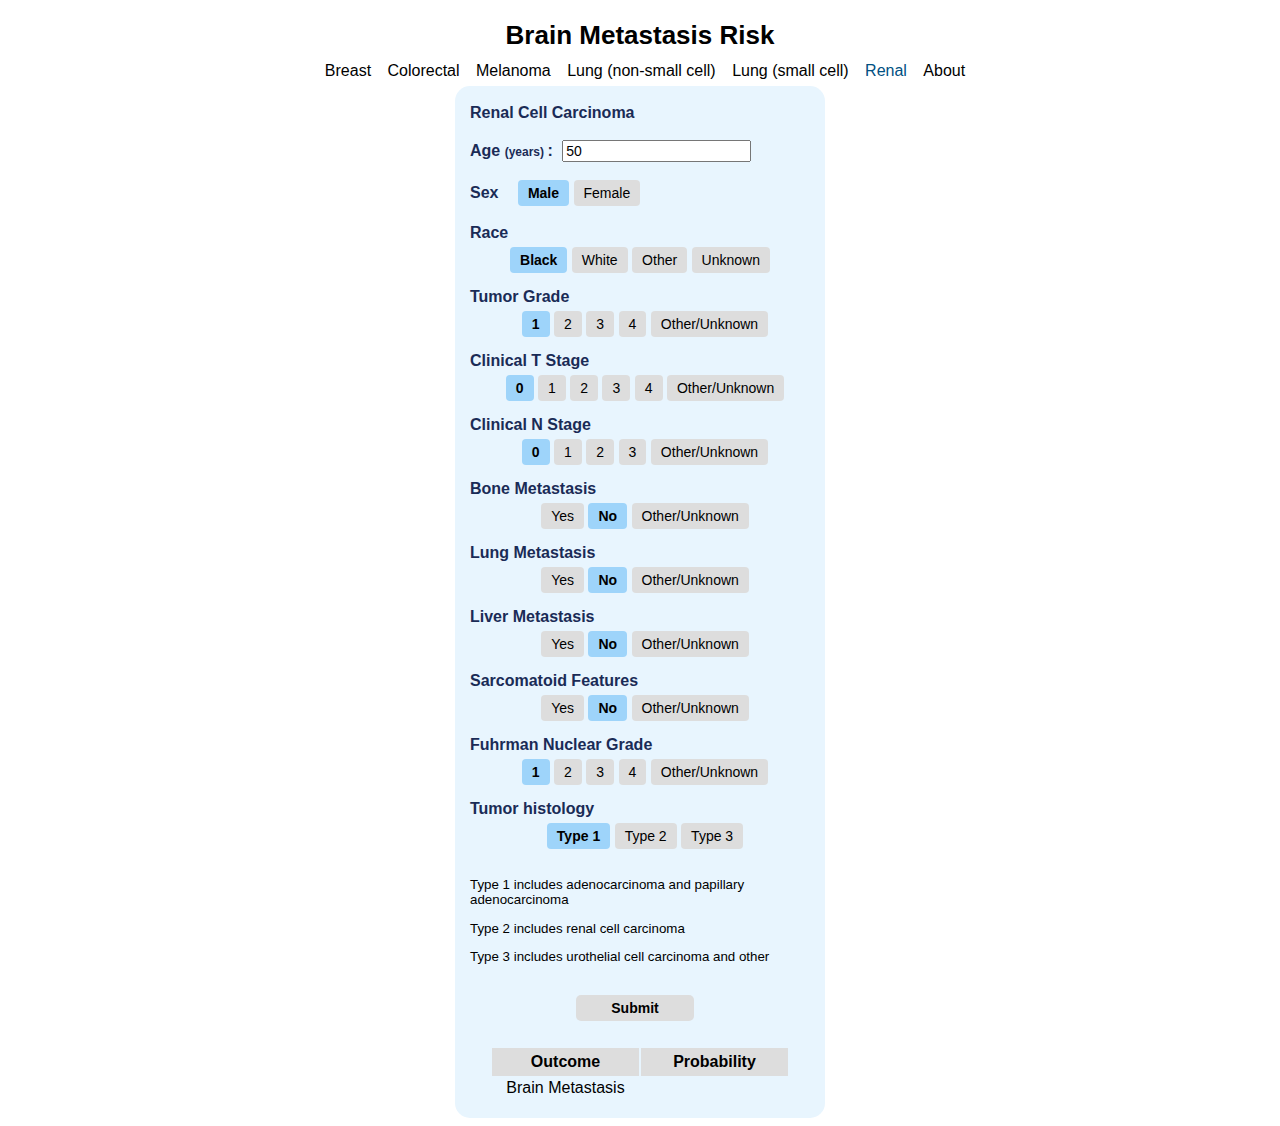
<file: rcc.html>
<!--brain mets risk after primary, Aug 2023 update -->

<!-- start html doc -->
<!DOCTYPE html>
<html>
<head lang = "en">
	<link rel = "stylesheet" type = "text/css" href = "style.css">
	<meta charset = "UTF-8">
	<meta name = "apple-mobile-web-app-capable" content = "yes">
	<meta name = "viewport" content = "width=device-width, initial-scale = 1.0">
	<title> Calculate </title>

	<script>
	// for brain mets risk prediction
	// helper function, fix probability interval, bound at 100 bc we display percents
	// returns x as a number, not as a string

	function probInt(x) {
		if (x < 0){
			x = Math.max(0, x);
		}
		if(x > 100){
			x = Math.min(100,x);
		}
		return x;
	}

	// calculation for risk prediction

	function calc(){

		// first obtain age value, if missing report

		var age_val = parseFloat(document.getElementById("age_input").value);

		if (isNaN(age_val)) {
				document.getElementById('display').innerHTML = "Age input is missing.";
			} else {

			// define PT
			// map age onto points

			var PT; 

			if (age_val <= 0) {
				var PT = 28.6
			} else if (age_val >= 90){
				var PT =  0
			} else {
				var PT = 28.6 - .32*age_val
			}

			// check male vs female
			// isMale is t/f var, T if male
			var isMale = document.querySelector('input[name="sex"]:checked').value === "male";

			// get race as string
			var race = document.querySelector('input[name="race"]:checked').value;

			// get tumor grade
			var grade = document.querySelector('input[name="grade"]:checked').value;

			// get t stage
			var tstage = document.querySelector('input[name="tstage"]:checked').value;

			// get n stage
			var nstage = document.querySelector('input[name="nstage"]:checked').value;

			// get bone mets
			var bonemet = document.querySelector('input[name="bonemet"]:checked').value;

			// get lung mets
			var lungmet = document.querySelector('input[name="lungmet"]:checked').value;

			// get liver mets
			var livmet = document.querySelector('input[name="livmet"]:checked').value;

			// get sarc status
			var sarc = document.querySelector('input[name="sarc"]:checked').value;

			// get Fuhrman nuclear grade
			var fuhr = document.querySelector('input[name="fuhr"]:checked').value;

			// get histology
			var hist = document.querySelector('input[name="hist"]:checked').value;


			// update PT

			PT = PT + (5.3*isMale) + 16.8*(race === "4") + 15.8*(race === "3") + 14.4*(race === "2") + 6.7*(grade === "2") + 16.7*(grade === "3") + 7.1*(grade === "4") + 20.2*(grade === "5") + 34.1*(tstage === "2") + 20.8*(tstage === "3") + 23.1*(tstage === "4") + 33.9*(tstage === "0") + 7.5* (tstage === "5") + 43.8*(nstage === "1") + 49.6*(nstage === "2") + 31.3*(nstage === "3") + 46.5*(nstage === "5") + 48.0*(bonemet === "3") + 31.5*(bonemet === "1") + 92.3*(lungmet === "1") + 100.0*(lungmet === "3") + 8.9*(livmet === "1") + 38.0*(livmet === "3") + 11.9*(sarc === "1") + 23.8*(sarc === "3") + 5.4*(fuhr === "1") + 8.7*(fuhr === "3") + 20.5*(fuhr === "4") + 23.4*(fuhr === "5") + 3.7*(hist === "3") + 36.5*(hist === "2");

			// map points onto brain mets risk

			var outcome = Math.round(Math.exp(0.02546*PT-9.175294)/(Math.exp(0.02546*PT-9.175294)+1)*100);

			// format, display results bound between 0 and 1
			document.getElementById('display_outcome').innerHTML = probInt(outcome) +'%'
			}
		}

	</script>

</head>


<body>

<h1 class = "main-title" align = "center"> Brain Metastasis Risk </h1>

<div align = "center">
	<ul id = "nav">
		<li><a href = "breast.html"> Breast </a></li>
		<li><a href = "colon.html"> Colorectal </a></li>
		<li><a href = "melanoma.html"> Melanoma </a></li>
		<li><a href = "nsclc.html"> Lung (non-small cell) </a></li>
		<li><a href = "sclc.html"> Lung (small cell) </a></li>
		<li><a href = "rcc.html" class = "active-page"> Renal </a></li>
		<li><a href = "index.html"> About </a></li>
	<ul>
</div>

<!-- begin calculator -->
<!-- set background -->

<div style="background-color: #e8f5feff; border-radius: 15px; width: 370px; margin: 0 auto">

	<!-- build form -->
	<div style="width: 360px; margin 0 auto">
		<form style = "padding-left: 10px; font-size: 16px" method = "post">
			<br>

			<h4> Renal Cell Carcinoma </h4> <br> <br>

			<h4> Age <span style="font-size: 12px"> (years) </span>: </h4>

			<input type="number" name = "age" id = "age_input" style="font-size: 14px" min = "0" value = "50">

			<br></br>

			<div class = "radio-toolbar">

				<h4> Sex </h4>

				<input type = "radio" id = "sexMale" name = "sex" value = "male" checked>  
				<label for = "sexMale" style="margin-left: 10px"> Male </label>

				<input type = "radio" id = "sexFemale" name = "sex" value = "female">
				<label for = "sexFemale"> Female </label>
			</div>

			<br>

			<h4> Race </h4>

			<div class = "radio-toolbar" style="text-align: center; padding-top: 5px; padding-bottom: 15px">

				<input type = "radio" id = "r1" name = "race" value = 1 checked>
				<label for = "r1"> Black </label>

				<input type = "radio" id = "r2" name = "race" value = 2>
				<label for = "r2"> White </label>

				<input type = "radio" id = "r3" name = "race" value = 3>
				<label for = "r3"> Other </label>

				<input type = "radio" id = "r4" name = "race" value = 4>
				<label for = "r4"> Unknown </label>

			</div>

			<h4> Tumor Grade </h4>

			<div class = "radio-toolbar" style="text-align: center; padding-top: 5px; padding-bottom: 15px">

				<input type = "radio" id = "grade1" name = "grade" value = 1 checked>
				<label for = "grade1" style="margin-left: 10px"> 1 </label>

				<input type = "radio" id = "grade2" name = "grade" value = 2>
				<label for = "grade2"> 2 </label>

				<input type = "radio" id = "grade3" name = "grade" value = 3>
				<label for = "grade3"> 3 </label>

				<input type = "radio" id = "grade4" name = "grade" value = 4>
				<label for = "grade4"> 4 </label>

				<input type = "radio" id = "grade5" name = "grade" value = 5>
				<label for = "grade5"> Other/Unknown </label>

			</div>

			<h4> Clinical T Stage </h4>

			<div class = "radio-toolbar" style="text-align: center; padding-top: 5px; padding-bottom: 15px">

				<input type = "radio" id = "t0" name = "tstage" value = 0 checked>
				<label for = "t0" style="margin-left: 10px"> 0 </label>

				<input type = "radio" id = "t1" name = "tstage" value = 1>
				<label for = "t1"> 1 </label>

				<input type = "radio" id = "t2" name = "tstage" value = 2>
				<label for = "t2"> 2 </label>

				<input type = "radio" id = "t3" name = "tstage" value = 3>
				<label for = "t3"> 3 </label>

				<input type = "radio" id = "t4" name = "tstage" value = 4>
				<label for = "t4"> 4 </label>

				<input type = "radio" id = "t5" name = "grade" value = 5>
				<label for = "t5"> Other/Unknown </label>

			</div>

			<h4> Clinical N Stage </h4>

			<div class = "radio-toolbar" style = "text-align: center; padding-top: 5px; padding-bottom: 15px">


				<input type = "radio" id = "n1" name = "nstage" value = 1 checked>
				<label for = "n1" style="margin-left: 10px"> 0 </label>

				<input type = "radio" id = "n2" name = "nstage" value = 2>
				<label for = "n2"> 1 </label>

				<input type = "radio" id = "n3" name = "nstage" value = 3>
				<label for = "n3"> 2 </label>

				<input type = "radio" id = "n4" name = "nstage" value = 4>
				<label for = "n4"> 3 </label>

				<input type = "radio" id = "n5" name = "nstage" value = 5>
				<label for = "n5"> Other/Unknown </label>

			</div>

			<h4> Bone Metastasis </h4>

			<div class = "radio-toolbar" style = "text-align: center; padding-top: 5px; padding-bottom: 15px">


				<input type = "radio" id = "boney" name = "bonemet" value = 1>
				<label for = "boney" style = "margin-left: 10px"> Yes </label>

				<input type = "radio" id = "bonen" name = "bonemet" value = 2 checked>
				<label for = "bonen"> No </label>

				<input type = "radio" id = "boneo" name = "bonemet" value = 3>
				<label for = "boneo"> Other/Unknown </label>

			</div>

			<h4> Lung Metastasis </h4>

			<div class = "radio-toolbar" style = "text-align: center; padding-top: 5px; padding-bottom:  15px">


				<input type = "radio" id = "lungy" name = "lungmet" value = 1>
				<label for = "lungy" style = "margin-left: 10px"> Yes </label>

				<input type = "radio" id = "lungn" name = "lungmet" value = 2 checked>
				<label for = "lungn"> No </label>

				<input type = "radio" id = "lungo" name = "lungmet" value = 3>
				<label for = "lungo"> Other/Unknown </label>

			</div>


			<h4> Liver Metastasis </h4>

			<div class = "radio-toolbar" style = "text-align: center; padding-top: 5px; padding-bottom:  15px">


				<input type = "radio" id = "livy" name = "livmet" value = 1>
				<label for = "livy" style = "margin-left: 10px"> Yes </label>

				<input type = "radio" id = "livn" name = "livmet" value = 2 checked>
				<label for = "livn"> No </label>

				<input type = "radio" id = "livo" name = "livmet" value = 3>
				<label for = "livo"> Other/Unknown </label>

			</div>

			<h4> Sarcomatoid Features  </h4>

			<div class = "radio-toolbar" style = "text-align: center; padding-top: 5px; padding-bottom:  15px">


				<input type = "radio" id = "sarcy" name = "sarc" value = 1>
				<label for = "sarcy" style = "margin-left: 10px"> Yes </label>

				<input type = "radio" id = "sarcn" name = "sarc" value = 2 checked>
				<label for = "sarcn"> No </label>

				<input type = "radio" id = "sarco" name = "sarc" value = 3>
				<label for = "sarco"> Other/Unknown </label>

			</div>

			<h4> Fuhrman Nuclear Grade  </h4>

			<div class = "radio-toolbar" style = "text-align: center; padding-top: 5px; padding-bottom:  15px">


				<input type = "radio" id = "fuhr1" name = "fuhr" value = 1 checked>
				<label for = "fuhr1" style = "margin-left: 10px"> 1 </label>

				<input type = "radio" id = "fuhr2" name = "fuhr" value = 2>
				<label for = "fuhr2"> 2 </label>

				<input type = "radio" id = "fuhr3" name = "fuhr" value = 3>
				<label for = "fuhr3"> 3 </label>

				<input type = "radio" id = "fuhr4" name = "fuhr" value = 4>
				<label for = "fuhr4"> 4 </label>

				<input type = "radio" id = "fuhr5" name = "fuhr" value = 5>
				<label for = "fuhr5"> Other/Unknown </label>

			</div>

			<h4> Tumor histology  </h4>

			<div class = "radio-toolbar" style = "text-align: center; padding-top: 5px; padding-bottom:  15px">


				<input type = "radio" id = "hist1" name = "hist" value = 1 checked>
				<label for = "hist1" style = "margin-left: 10px"> Type 1 </label>

				<input type = "radio" id = "hist2" name = "hist" value = 2>
				<label for = "hist2"> Type 2 </label>

				<input type = "radio" id = "hist3" name = "hist" value = 3>
				<label for = "hist3"> Type 3 </label>

			</div>

			<p>Type 1 includes adenocarcinoma and papillary adenocarcinoma</p>
			<p>Type 2 includes renal cell carcinoma</p>
			<p>Type 3 includes urothelial cell carcinoma and other</p>


			
		</form>

		<br>

		<!--submit button-->
			<div style="text-align: center">
				<input type="submit" value = "Submit" onclick="calc();"> 
			</div>

	</div>

<!--display results -->

	<div class = "form-submit" style="width: 360px; margin: 0 auto; padding-left: 0px">
		<table style="padding-top:25px; table-layout: fixed; width: 300px", align = "center">
			<thead style="background-color: #dddddd;">
				<tr>
					<th style="font-weight:bold; padding-top: 5px; padding-bottom: 5px"> Outcome </th>
					<th style="font-weight:bold"> Probability </th>
				</tr>
			</thead>
			<tbody>
				<tr>
					<td> Brain Metastasis</td>
					<td> <span id = "display_outcome"></span> </td>
				</tr>
			</tbody>
		</table>
	<br>
	</div>
</div>
</body>
</html>
</file>
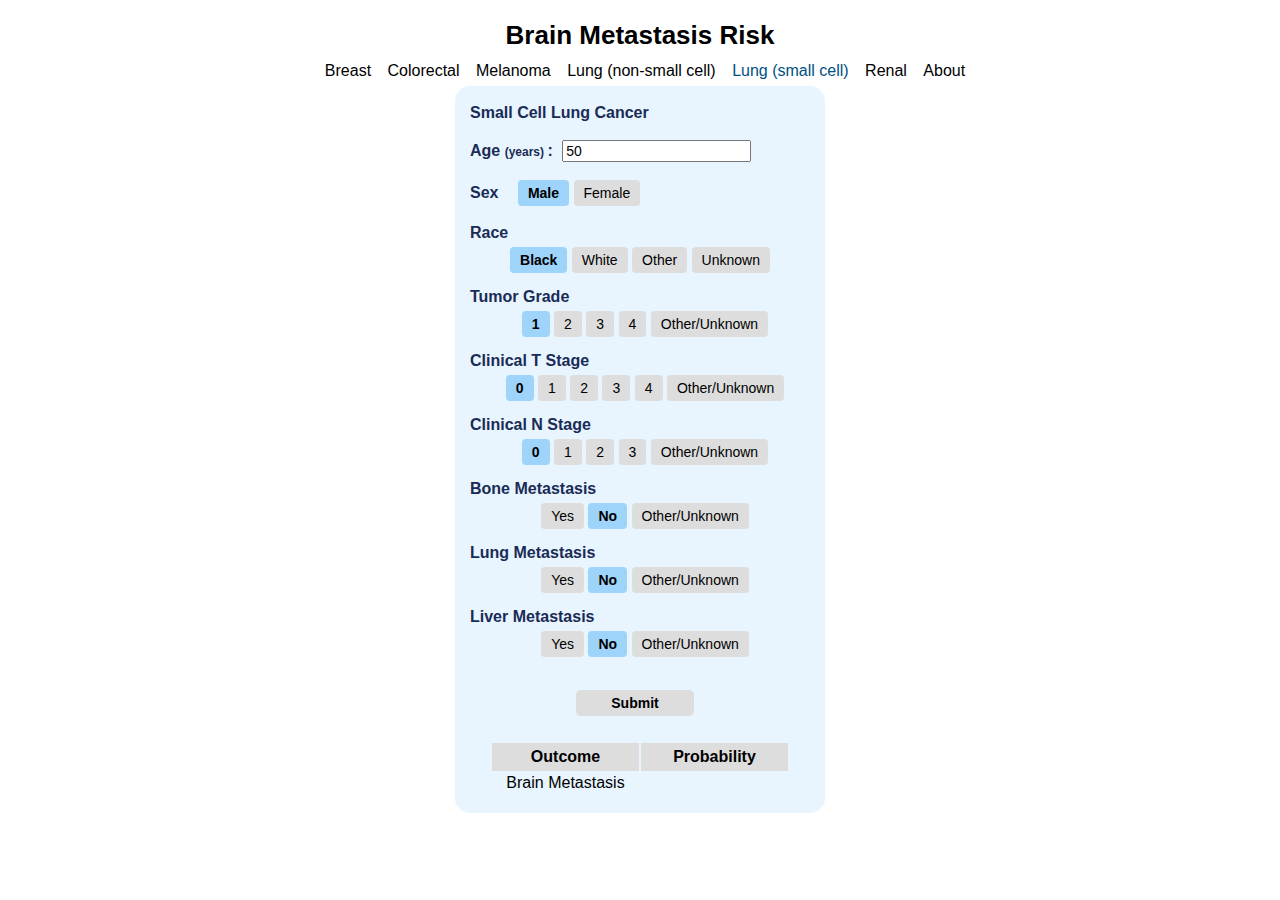
<file: sclc.html>
<!--brain mets risk after primary, august 2023 update -->

<!-- start html doc -->
<!DOCTYPE html>
<html>
<head lang = "en">
	<link rel = "stylesheet" type = "text/css" href = "style.css">
	<meta charset = "UTF-8">
	<meta name = "apple-mobile-web-app-capable" content = "yes">
	<meta name = "viewport" content = "width=device-width, initial-scale = 1.0">
	<title> Calculate </title>

	<script>
	// for brain mets risk prediction
	// helper function, fix probability interval, bound at 100 bc we display percents
	// returns x as a number, not as a string

	function probInt(x) {
		if (x < 0){
			x = Math.max(0, x);
		}
		if(x > 100){
			x = Math.min(100,x);
		}
		return x;
	}

	// calculation for risk prediction

	function calc(){

		// first obtain age value, if missing report

		var age_val = parseFloat(document.getElementById("age_input").value);

		if (isNaN(age_val)) {
				document.getElementById('display').innerHTML = "Age input is missing.";
			} else {

			// define PT
			// map age onto points

			var PT; 

			if (age_val <= 0) {
				var PT = 100.0
			} else if (age_val >= 90){
				var PT =  0
			} else {
				var PT = 100.0 - 1.11*age_val
			}

			// check male vs female
			// isMale is t/f var, T if Male
			var isMale = document.querySelector('input[name="sex"]:checked').value === "male";

			// get race as string
			var race = document.querySelector('input[name="race"]:checked').value;

			// get tumor grade
			var grade = document.querySelector('input[name="grade"]:checked').value;

			// get t stage
			var tstage = document.querySelector('input[name="tstage"]:checked').value;

			// get n stage
			var nstage = document.querySelector('input[name="nstage"]:checked').value;

			// get bone mets
			var bonemet = document.querySelector('input[name="bonemet"]:checked').value;

			// get lung mets
			var lungmet = document.querySelector('input[name="lungmet"]:checked').value;

			// get liver mets
			var livmet = document.querySelector('input[name="livmet"]:checked').value;

			// update PT

			PT = PT + (4.8*isMale) + 8.0*(race === "4") + 0.3*(race === "3") + 4.6*(race === "1") + 6.8*(grade === "1") + 5.0*(grade === "3") + 2.2*(grade === "4") + 9.2*(grade === "5") + 10.9*(tstage === "2") + 8.8*(tstage === "3") + 10.5*(tstage === "4") + 10.1*(tstage === "0") + 9.7*(tstage === "5") + 4.1*(nstage === "2") + 1.7*(nstage === "3") + 10.4*(nstage === "5") + 2.0*(nstage === "1") + 33.0*(bonemet === "3") + 15.5*(bonemet === "1") + 21.5*(lungmet === "1") + 32.3*(lungmet === "3") + 0.2*(livmet === "1") + 39.9*(livmet === "3");

			// map points onto brain mets risk

			var outcome = Math.round(Math.exp(0.0233199*PT-2.978219)/(Math.exp(0.0233199*PT-2.978219)+1)*100);

			// format, display results bound between 0 and 1
			document.getElementById('display_outcome').innerHTML = probInt(outcome) +'%'

			}
		}

	</script>

</head>


<body>

<h1 class = "main-title" align = "center"> Brain Metastasis Risk </h1>

<div align = "center">
	<ul id = "nav">
		<li><a href = "breast.html"> Breast </a></li>
		<li><a href = "colon.html"> Colorectal </a></li>
		<li><a href = "melanoma.html"> Melanoma </a></li>
		<li><a href = "nsclc.html"> Lung (non-small cell) </a></li>
		<li><a href = "sclc.html" class = "active-page"> Lung (small cell) </a></li>
		<li><a href = "rcc.html"> Renal </a></li>
		<li><a href = "index.html"> About </a></li>
	<ul>
</div>

<!-- begin calculator -->
<!-- set background -->

<div style="background-color: #e8f5feff; border-radius: 15px; width: 370px; margin: 0 auto">

	<!-- build form -->
	<div style="width: 360px; margin 0 auto">
		<form style = "padding-left: 10px; font-size: 16px" method = "post">
			<br>

			<h4> Small Cell Lung Cancer </h4> <br> <br>

			<h4> Age <span style="font-size: 12px"> (years) </span>: </h4>

			<input type="number" name = "age" id = "age_input" style="font-size: 14px" min = "0" value = "50">

			<br></br>

			<div class = "radio-toolbar">

				<h4> Sex </h4>

				<input type = "radio" id = "sexMale" name = "sex" value = "male" checked>  
				<label for = "sexMale" style="margin-left: 10px"> Male </label>

				<input type = "radio" id = "sexFemale" name = "sex" value = "female">
				<label for = "sexFemale"> Female </label>
			</div>

			<br>

			<h4> Race </h4>

			<div class = "radio-toolbar" style="text-align: center; padding-top: 5px; padding-bottom: 15px">

				<input type = "radio" id = "r1" name = "race" value = 1 checked>
				<label for = "r1"> Black </label>

				<input type = "radio" id = "r2" name = "race" value = 2>
				<label for = "r2"> White </label>

				<input type = "radio" id = "r3" name = "race" value = 3>
				<label for = "r3"> Other </label>

				<input type = "radio" id = "r4" name = "race" value = 4>
				<label for = "r4"> Unknown </label>

			</div>

			<h4> Tumor Grade </h4>

			<div class = "radio-toolbar" style="text-align: center; padding-top: 5px; padding-bottom: 15px">

				<input type = "radio" id = "grade1" name = "grade" value = 1 checked>
				<label for = "grade1" style="margin-left: 10px"> 1 </label>

				<input type = "radio" id = "grade2" name = "grade" value = 2>
				<label for = "grade2"> 2 </label>

				<input type = "radio" id = "grade3" name = "grade" value = 3>
				<label for = "grade3"> 3 </label>

				<input type = "radio" id = "grade4" name = "grade" value = 4>
				<label for = "grade4"> 4 </label>

				<input type = "radio" id = "grade5" name = "grade" value = 5>
				<label for = "grade5"> Other/Unknown </label>

			</div>

			<h4> Clinical T Stage </h4>

			<div class = "radio-toolbar" style="text-align: center; padding-top: 5px; padding-bottom: 15px">

				<input type = "radio" id = "t0" name = "tstage" value = 0 checked>
				<label for = "t0" style="margin-left: 10px"> 0 </label>

				<input type = "radio" id = "t1" name = "tstage" value = 1>
				<label for = "t1"> 1 </label>

				<input type = "radio" id = "t2" name = "tstage" value = 2>
				<label for = "t2"> 2 </label>

				<input type = "radio" id = "t3" name = "tstage" value = 3>
				<label for = "t3"> 3 </label>

				<input type = "radio" id = "t4" name = "tstage" value = 4>
				<label for = "t4"> 4 </label>

				<input type = "radio" id = "t5" name = "grade" value = 5>
				<label for = "t5"> Other/Unknown </label>

			</div>

			<h4> Clinical N Stage </h4>

			<div class = "radio-toolbar" style = "text-align: center; padding-top: 5px; padding-bottom: 15px">


				<input type = "radio" id = "n1" name = "nstage" value = 1 checked>
				<label for = "n1" style="margin-left: 10px"> 0 </label>

				<input type = "radio" id = "n2" name = "nstage" value = 2>
				<label for = "n2"> 1 </label>

				<input type = "radio" id = "n3" name = "nstage" value = 3>
				<label for = "n3"> 2 </label>

				<input type = "radio" id = "n4" name = "nstage" value = 4>
				<label for = "n4"> 3 </label>

				<input type = "radio" id = "n5" name = "nstage" value = 5>
				<label for = "n5"> Other/Unknown </label>

			</div>

			<h4> Bone Metastasis </h4>

			<div class = "radio-toolbar" style = "text-align: center; padding-top: 5px; padding-bottom: 15px">


				<input type = "radio" id = "boney" name = "bonemet" value = 1>
				<label for = "boney" style = "margin-left: 10px"> Yes </label>

				<input type = "radio" id = "bonen" name = "bonemet" value = 2 checked>
				<label for = "bonen"> No </label>

				<input type = "radio" id = "boneo" name = "bonemet" value = 3>
				<label for = "boneo"> Other/Unknown </label>

			</div>

			<h4> Lung Metastasis </h4>

			<div class = "radio-toolbar" style = "text-align: center; padding-top: 5px; padding-bottom:  15px">


				<input type = "radio" id = "lungy" name = "lungmet" value = 1>
				<label for = "lungy" style = "margin-left: 10px"> Yes </label>

				<input type = "radio" id = "lungn" name = "lungmet" value = 2 checked>
				<label for = "lungn"> No </label>

				<input type = "radio" id = "lungo" name = "lungmet" value = 3>
				<label for = "lungo"> Other/Unknown </label>

			</div>


			<h4> Liver Metastasis </h4>

			<div class = "radio-toolbar" style = "text-align: center; padding-top: 5px; padding-bottom:  15px">


				<input type = "radio" id = "livy" name = "livmet" value = 1>
				<label for = "livy" style = "margin-left: 10px"> Yes </label>

				<input type = "radio" id = "livn" name = "livmet" value = 2 checked>
				<label for = "livn"> No </label>

				<input type = "radio" id = "livo" name = "livmet" value = 3>
				<label for = "livo"> Other/Unknown </label>

			</div>
			
		</form>

		<br>

		<!--submit button-->
			<div style="text-align: center">
				<input type="submit" value = "Submit" onclick="calc();"> 
			</div>

	</div>

<!--display results -->

	<div class = "form-submit" style="width: 360px; margin: 0 auto; padding-left: 0px">
		<table style="padding-top:25px; table-layout: fixed; width: 300px", align = "center">
			<thead style="background-color: #dddddd;">
				<tr>
					<th style="font-weight:bold; padding-top: 5px; padding-bottom: 5px"> Outcome </th>
					<th style="font-weight:bold"> Probability </th>
				</tr>
			</thead>
			<tbody>
				<tr>
					<td> Brain Metastasis</td>
					<td> <span id = "display_outcome"></span> </td>
				</tr>
			</tbody>
		</table>
	<br>
	</div>
</div>
</body>
</html>
</file>
<file: style.css>
/* formatting fonts, sizes and responsive to different web sizes and devices */

html{
  font-family: Arial;
}


/* format paragraph on the calculator page */
p{
  margin-left: 5px;
  margin-right: 5px;
  font-size: smaller;
}


/* designate h4 as covariate header */

h4{
  margin: 5px;
  display: inline;
  color: #1a2b56;
}

/* format main-title */

.main-title {
  margin-top: 20px;
  margin-bottom: 0px;
  font-size: 26px;
  color: black;
}

@media only screen and (max-width: 750px) {
  .main-title {
    font-size: 26px
    margin-top: 10px;
  }
}

/* format navigation bar */

#nav {
    width: 100%;
    list-style:none;
    margin: 0px;
    padding-top: 5px;
    padding-left: 5px;
    background-color: white;
}

#nav li {
    display: inline-block;
    text-align:center;
}

#nav li a {
    display:block;
    text-align:center;
    text-decoration: none;
    color: black;
    font-size: 16px;
    padding: 3px 3px;
    margin: 3px;
}

#nav li a:hover{
    text-shadow: 1 px 0 0 #005082;
    color: #005082;
}


#nav li a.active-page{
    color: #005082;
}

/* format radio buttons */
.radio-toolbar {

}


.radio-toolbar input[type="radio"] {
  opacity: 0;
  position: fixed;
  width: 0;
}

.radio-toolbar label {
    display: inline-block;
    background-color: #ddd;
    border-radius: 4px;
    padding: 5px 10px;
    font-family: sans-serif, Arial;
    color: #black;
    font-size: 14px;

}

.radio-toolbar label:hover {
  background-color: #F5F5F5;
  cursor: pointer;
}


.radio-toolbar input[type="radio"]:checked + label {
    background-color: #9ED4FA;
    font-weight: 800;
}


td{
  padding: 1px;

}

/* format submit button */

input[type = submit] {
  padding:5px 35px; 
  background: #ddd; 
  cursor:pointer;
  border: none;
  border-radius: 5px;
  color: black;
  font-size: 14px;
  font-weight: bold;
  -webkit-appearance: none;
}

input[type = submit]:hover {
  background-color: #97D2FB;
  -webkit-appearance: none;
}

/* format results div */

.form-submit {
  border-radius: 15px;
  text-align: center;
}

/* formatting about page */

.about{
  width: 360px; 
  margin: 0 10px;
  padding-top: 20px;
}

.about p{
  margin-left: 5px;
  margin-right: 5px;
}
</file>
